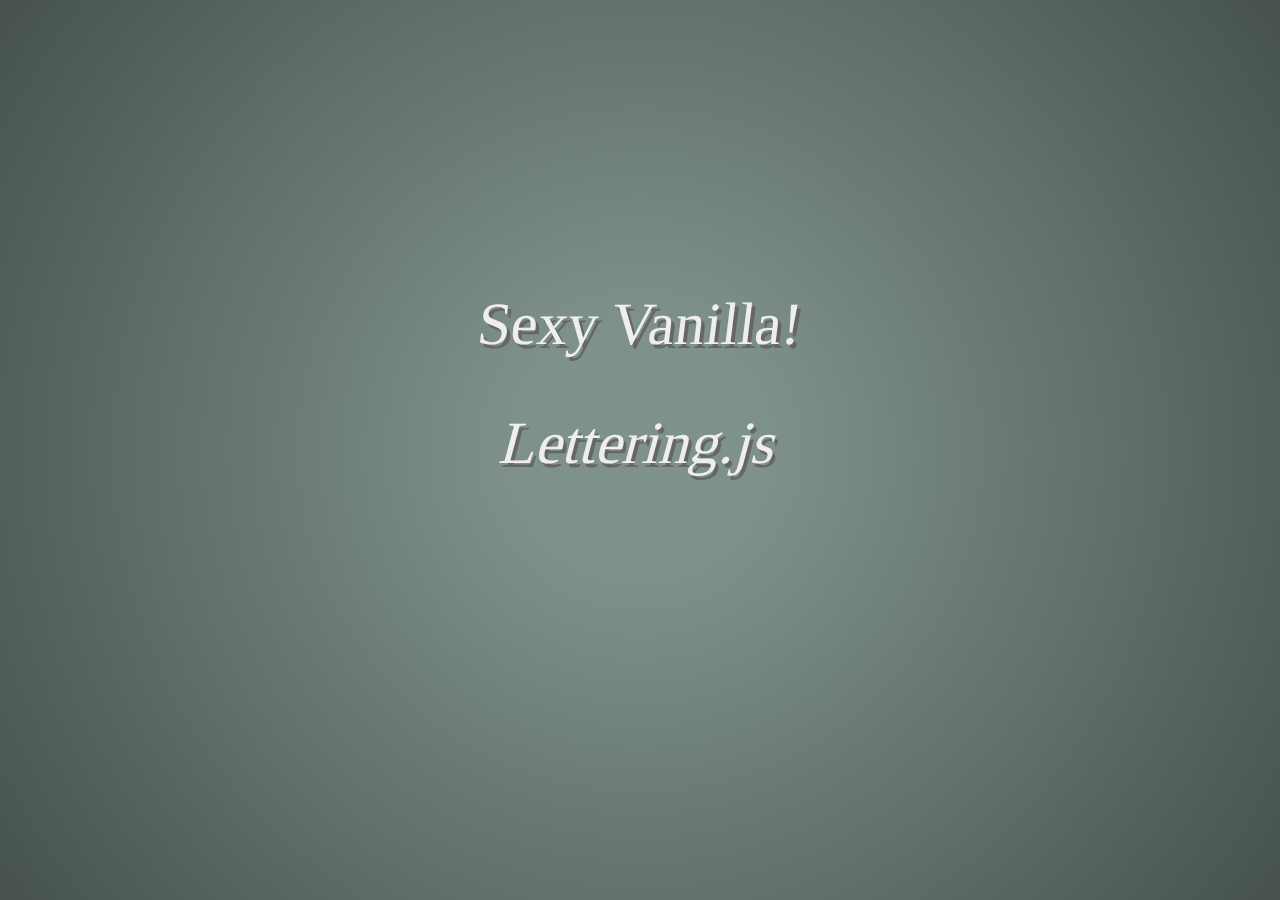
<file: examples/sexy-vanilla/index.html>
<!DOCTYPE html>
<html lang="en">
<head>
	<meta charset="utf-8">
	<title>Sexy Vanilla - vlettering.js demo</title>
	<style type="text/css" media="all">
		@font-face {
		  font-family: 'Lobster';
		  font-style: normal;
		  font-weight: normal;
		  src: local('Lobster'), url('http://themes.googleusercontent.com/static/fonts/lobster/v5/MWVf-Rwh4GLQVBEwbyI61Q.woff') format('woff');
		}

		* { outline:0; }

		body, html {
			height:100%;
			margin:0;
			padding:0;
		}

		body { 
			background:#7f928a;
			background:-moz-radial-gradient(center, #7f928a, #45504b);
			background:-webkit-gradient(radial, center center, 120, center center, 800, from(#7f928a), to(#45504b));
		}

		#content { 
			text-align:center;
			width:600px;
			height:400px;
			margin:0 auto;
			position:absolute;
			left:50%;
			top:50%;
			margin-left:-300px; 
			margin-top:-200px; 
			color:#eee;
		}

		h1,h2 { 
			font:60px "Lobster", serif;
			text-shadow:#666 4px 4px 0;
		}


		h1 span,h2 {  
			-webkit-transition:all 0.2s ease-out;
		}

		h1 span {
			display:inline-block;
			position:relative;  
		}

		h1 span:hover,h2:hover {
			-moz-transform:scale(1.1);
			-webkit-transform:scale(1.1); 
		}

		h2 {
			-moz-transform:skewX(-15deg);
			-webkit-transform:skewX(-15deg); 
		}
		h1 {
			-moz-transform:skewX(-7deg);
			-webkit-transform:skewX(-7deg); 
		}


		.char1 { font-size:120px; position:relative; top:10px; left:-10px; }
		.char2 { position:relative; top:-15px; left:-8px; }
		.char3 { position:relative; top:-20px; left:-6px; }
		.char4 { position:relative; top:-25px; left:-4px; }
		.char5 { position:relative; top:-30px; left:-2px; }
		.char6 { font-size:120px; }
		.char7 { position:relative; top:-15px; left:0px; }
		.char8 { position:relative; top:-20px; left:4px; }
		.char9 { position:relative; top:-25px; left:6px; }
		.char10 { position:relative; top:-30px; left:8px; }
		.char11 { position:relative; top:-35px; left:12px; }
		.char12 { position:relative; top:-40px; left:14px; }
		.char13 { position:relative; top:-48px; left:20px; }
		.char14 { position:relative; top:-56px; left:24px; }
	</style>
</head>
<body>
	<div id="content">
		<h1 class="sexy">Sexy Vanilla!</h1>
		<h2>Lettering.js</h2>
	</div>
	<script type="text/javascript" src="http://rlemon.com/public_files/Sizzle.js"></script>
	<script type="text/javascript">
	
	var typesetting = (function () {
		function injector(t, splitter, klass, after) {
			var a = (t.innerText || t.textContent),
			inject = '';
			a = a.split(splitter);
			if (a.length) {
				a.forEach(function (item, i) {
					inject += '<span class="' + klass + (i + 1) + '">' + item + '</span>' + after;
				});
				t.innerHTML = inject;
			}
		}

		function replaceNodeWith(element, search, replace) {
			var elements = element.childNodes;
			for (var i = 0, l = elements.length; i < l; i++) {
				if (elements[i].tagName === search) {
					element.replaceChild(document.createTextNode(replace), elements[i]);
				}
			}
		}
		var typesetting = {
			letters: function (queryString, context) {
				context = context || document;
				var elements = Sizzle(queryString, context);
				elements.forEach(function (item) {
					injector(item, '', 'char', '');
				});
				return elements;
			},
			lines: function (queryString, context) {
				context = context || document;
				var elements = Sizzle(queryString, context);
				elements.forEach(function (item) {
					var r = "eefec303079ad17405c889e092e105b0";
					replaceNodeWith(item, 'BR', r);
					injector(item, r, 'line', '');
				});
				return elements;
			},
			words: function (queryString, context) {
				context = context || document;
				var elements = Sizzle(queryString, context);
				elements.forEach(function (item) {
					injector(item, ' ', 'word', '');
				});
				return elements;
			}
		};
		return typesetting;
	})();

	typesetting.letters('.sexy');
	
	</script>
</body>
</html>
</file>
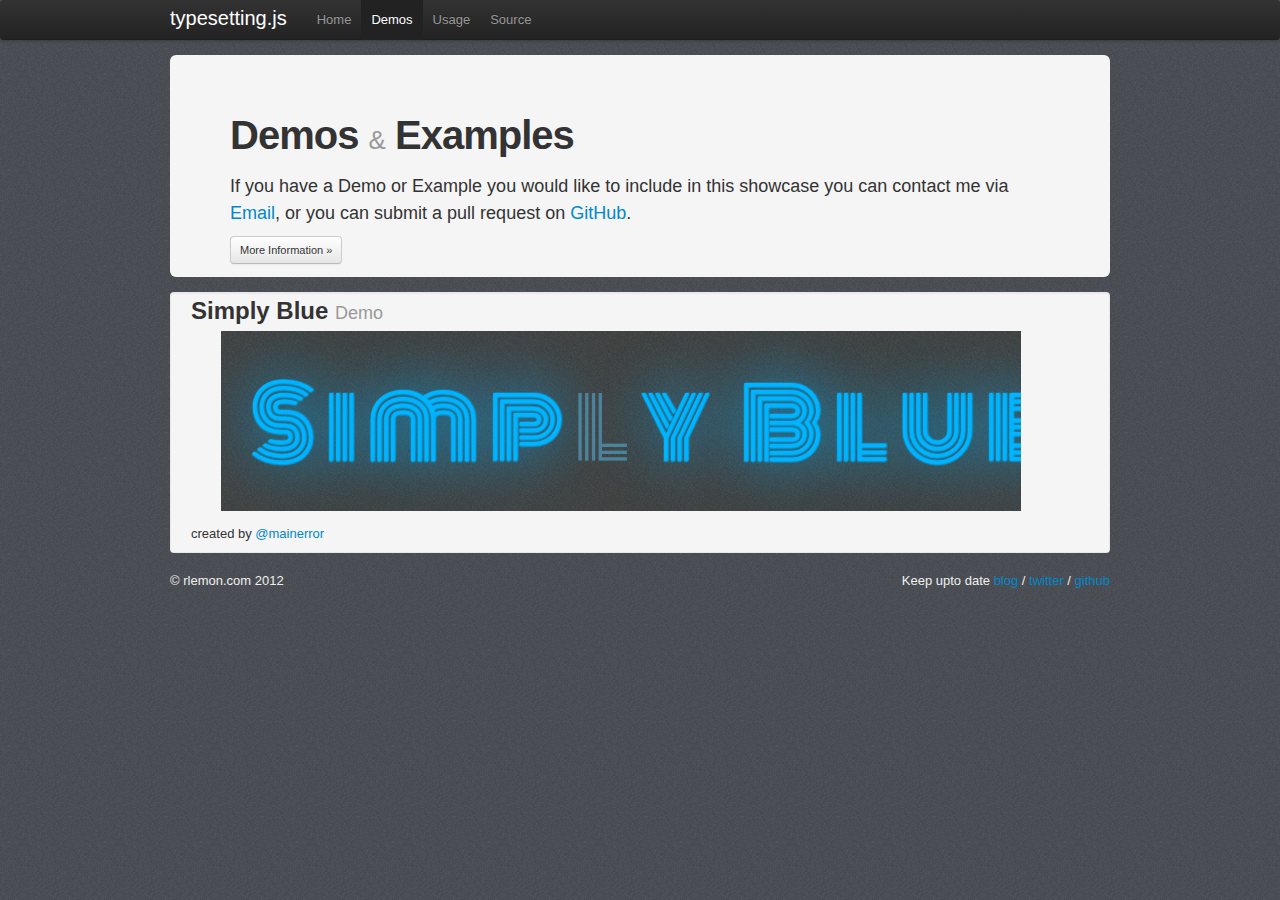
<file: demos.html>
<!DOCTYPE html>
<html lang="en">
<head>
<meta charset="utf-8">
<title>typesetting.js - Web Typography Library by Robert Lemon</title>
<meta name="viewport" content="width=device-width, initial-scale=1.0">
<meta name="description" content="typesetting.js - Web Typography Library by Robert Lemon">
<meta name="author" content="Robert Lemon">
<link href="css/bootstrap.min.css" rel="stylesheet">
<link href="css/site.css" rel="stylesheet">
<link href="google-code-prettify/prettify.css" rel="stylesheet">
<!--[if lt IE 9]>
	<script src="//html5shim.googlecode.com/svn/trunk/html5.js"></script>
<![endif]-->

<style>

.hero-unit {
	padding-bottom: 1em;
}
.pad-top {
	padding-top: 1em;
}
.jump-links {
	margin-top: -0.4em;
	color: #999;
}

.modwell {
	margin-bottom: 1.3em;
}

h2 a, h2 a:hover {
	color: inherit;
	text-decoration: inherit;
}

.demo-thumb {
	text-align: center;
}

</style>

</head>
<body onload="prettyPrint()">
<div class="navbar navbar-top">
	<div class="navbar-inner">
		<div class="container">
			<a class="brand" href="index.html">typesetting.js</a>
			<ul class="nav">
				<li ><a href="index.html">Home</a></li>
				<li class="active" ><a href="demos.html">Demos</a></li>
				<li ><a href="usage.html">Usage</a></li>
				<li ><a href="source.html">Source</a></li>
			</ul>
		</div>
	</div>
</div>

<div class="container">

	<header class="hero-unit">
		<h1 class="modtitle">Demos <small>&amp;</small> Examples</h1>
		<p class="pad-top">If you have a Demo or Example you would like to include in this showcase you can contact me via <a href="mailto:rob.lemon@gmail.com">Email</a>, or you can submit a pull request on <a href="https://github.com/rlemon/typesetting.js/tree/gh-pages">GitHub</a>.</p>
		<a href="#" class="btn btn-small">More Information &raquo;</a>
	</header>

	<div class="row modwell">
		<div class="span11 modhero">
			<h2>Simply Blue <small>Demo</small></h2>
			<p class="demo-thumb"><a href="demo-content/simply-blue/simply-blue.html"><img src="img/thumbs/simply-blue-thumb.png" /></a></p>
			<small>created by <a href="https://twitter.com/#!/mainerror">@mainerror</a></small>
			</p>
		</div>
	</div>


	<footer>
		<p class="pull-left">&copy; rlemon.com 2012</p>
		<p class="pull-right">Keep upto date <a href="http://blog.rlemon.com">blog</a> / <a href="http://twitter.com/thegreatrupert">twitter</a> / <a href="http://github.com/rlemon">github</a> </p>
	</footer>

</div> 

<script src="js/Sizzle.js"></script>
<script src="js/typesetting.js"></script>

<script>
// typesetting transform logo
typesetting.letters('#logo');
</script>

<script type="text/javascript">

  var _gaq = _gaq || [];
  _gaq.push(['_setAccount', 'UA-29836157-1']);
  _gaq.push(['_trackPageview']);

  (function() {
    var ga = document.createElement('script'); ga.type = 'text/javascript'; ga.async = true;
    ga.src = ('https:' == document.location.protocol ? 'https://ssl' : 'http://www') + '.google-analytics.com/ga.js';
    var s = document.getElementsByTagName('script')[0]; s.parentNode.insertBefore(ga, s);
  })();

</script>
<script src="google-code-prettify/prettify.js"></script>
</body>
</html>
</file>
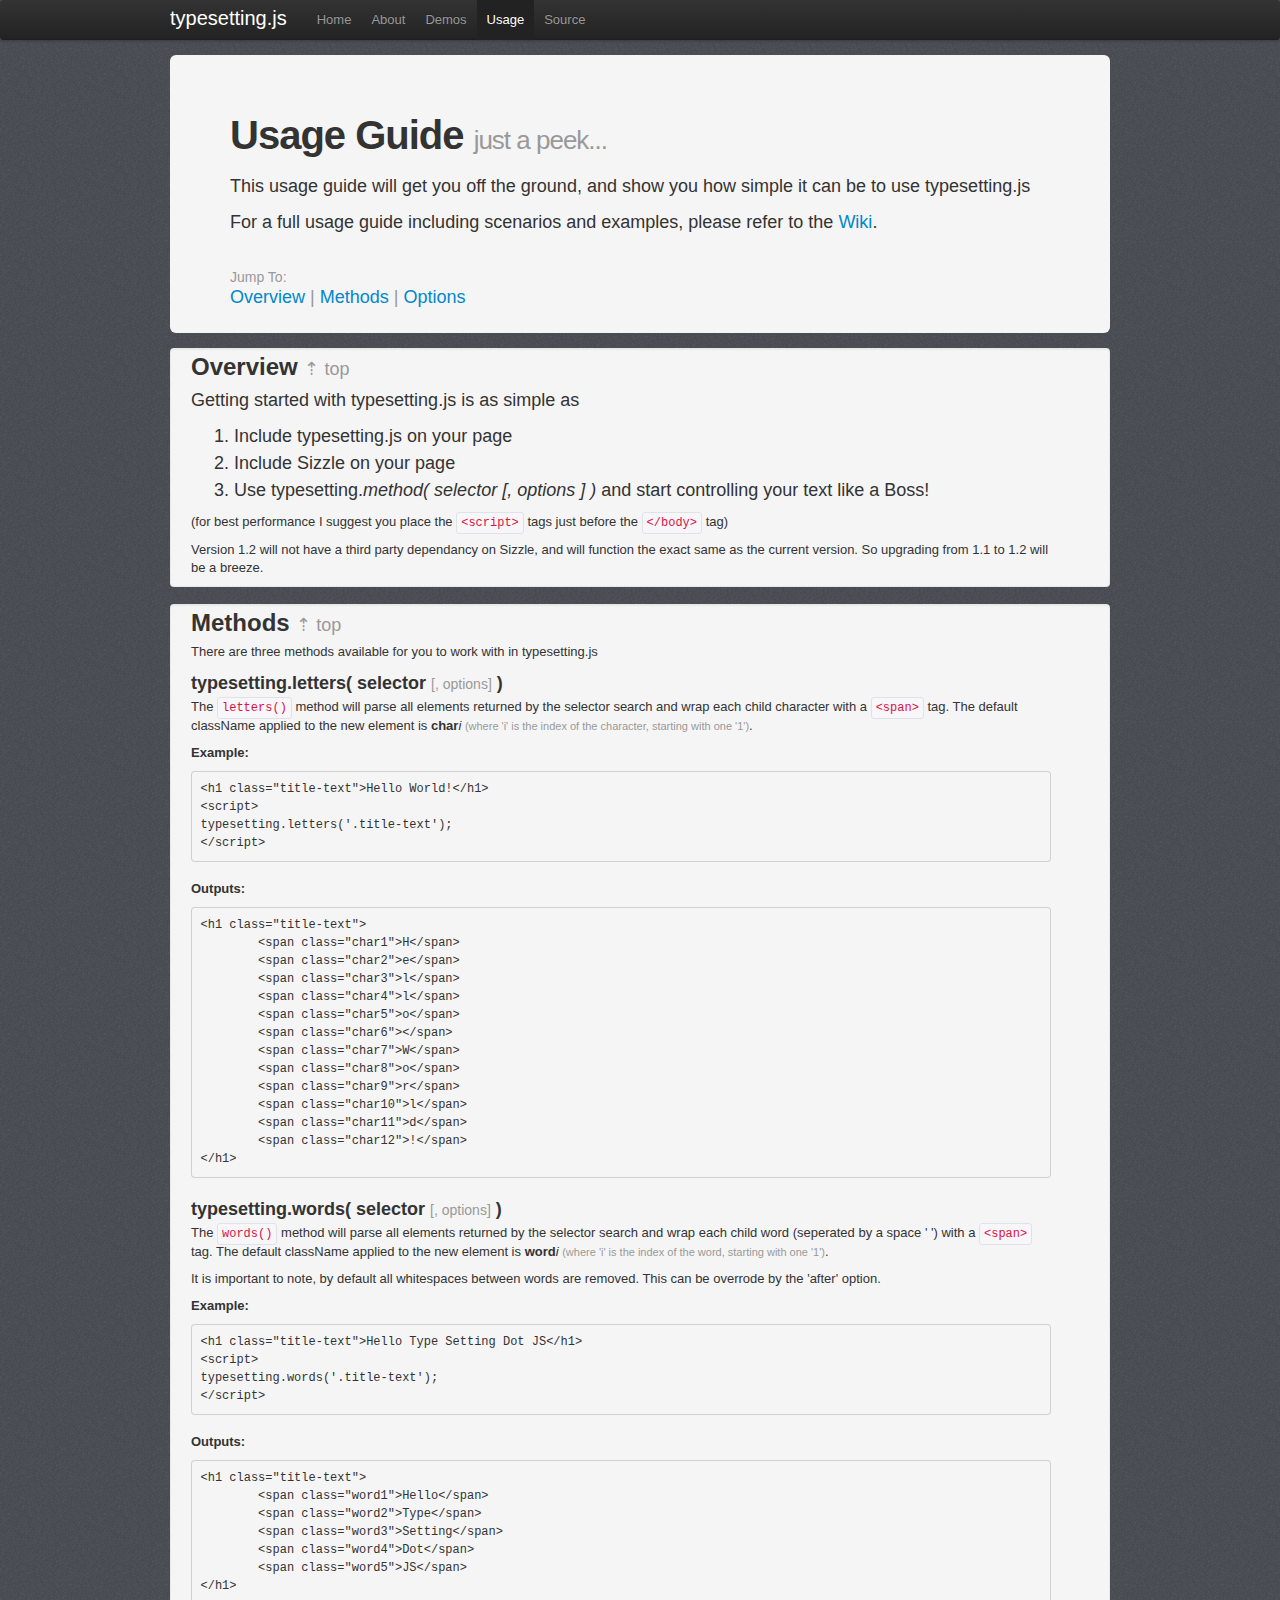
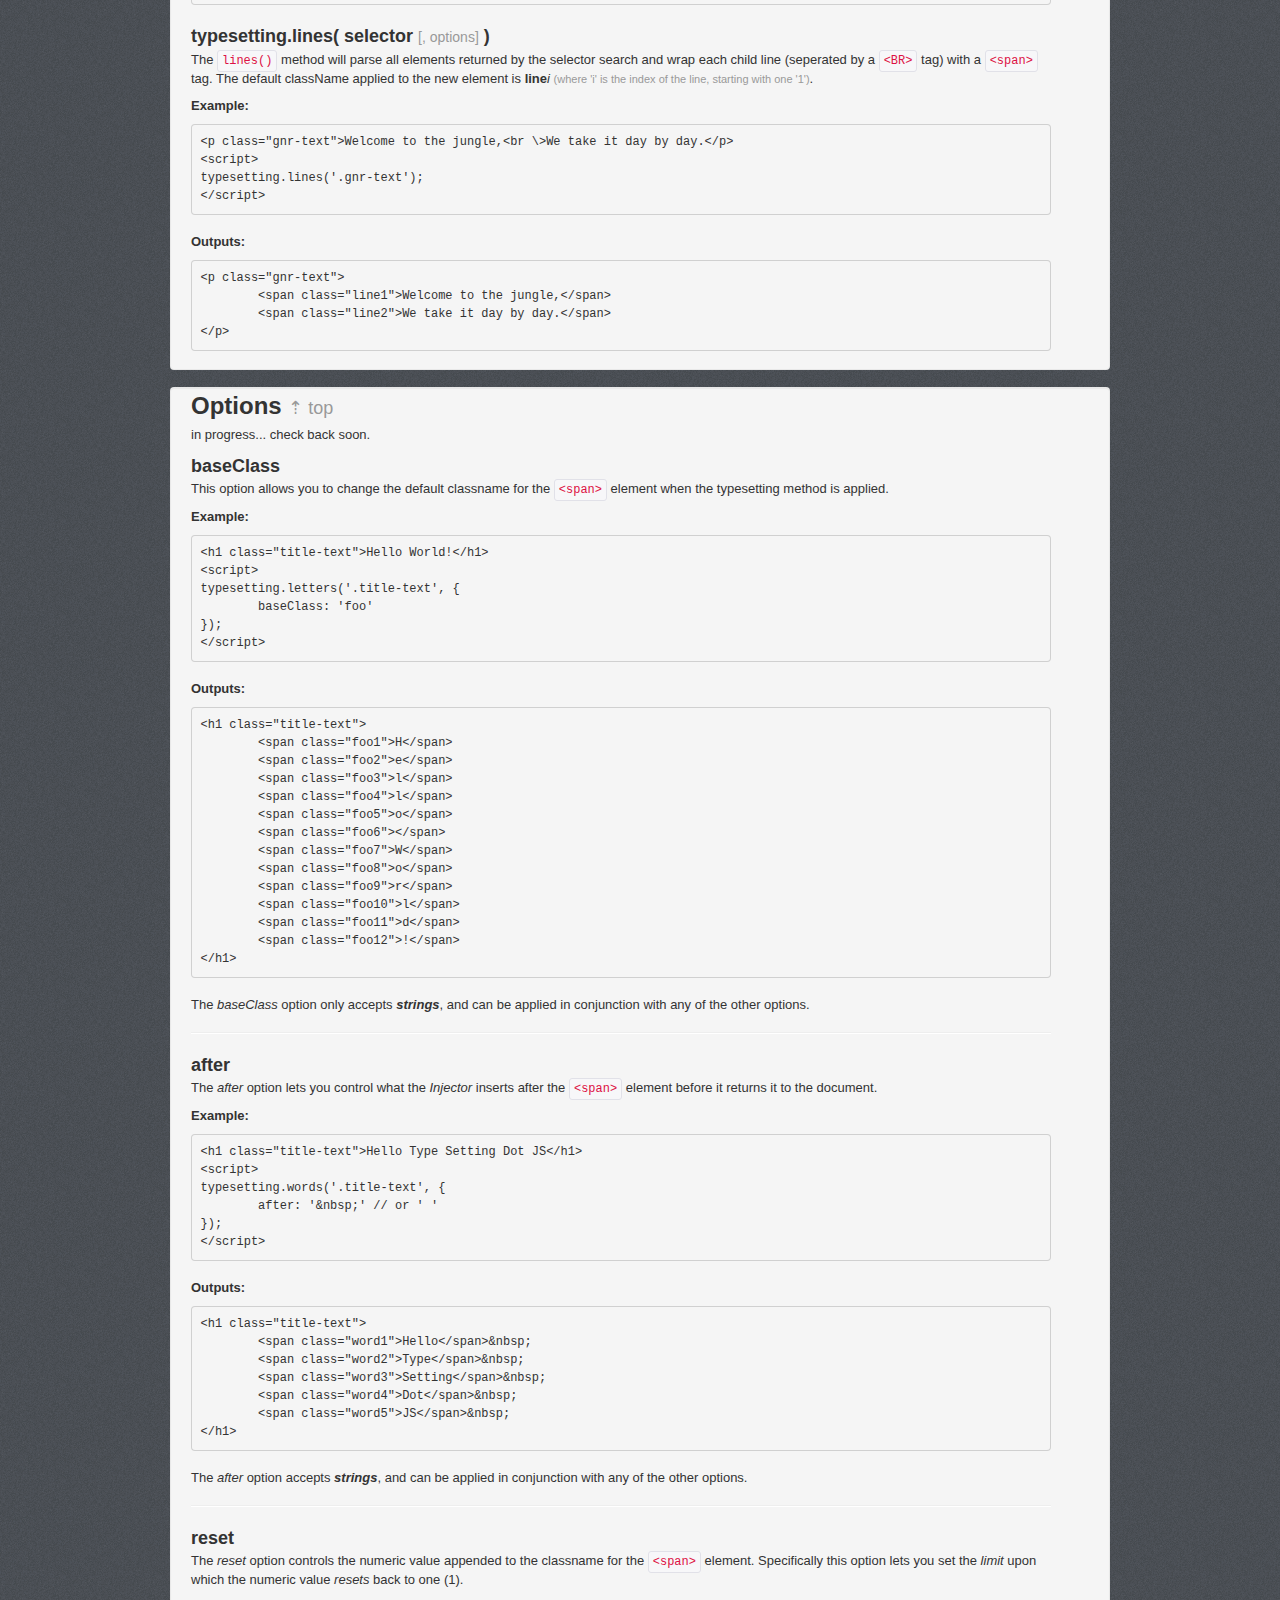
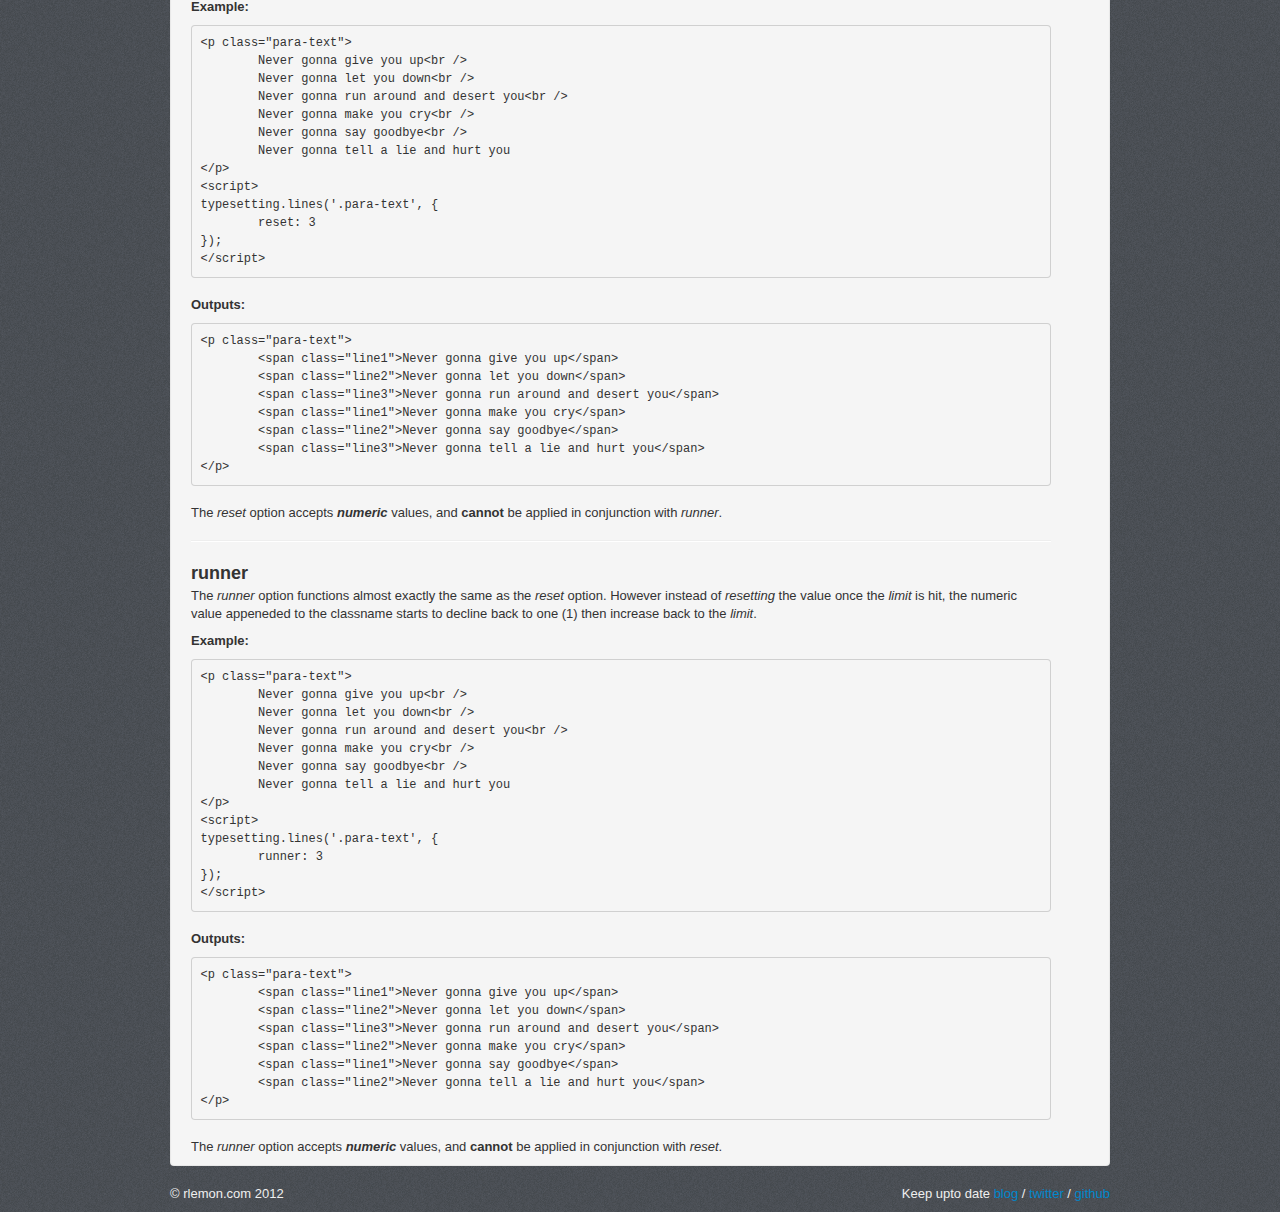
<file: usage.html>
<!DOCTYPE html>
<html lang="en">
<head>
<meta charset="utf-8">
<title>typesetting.js - Web Typography Library by Robert Lemon</title>
<meta name="viewport" content="width=device-width, initial-scale=1.0">
<meta name="description" content="typesetting.js - Web Typography Library by Robert Lemon">
<meta name="author" content="Robert Lemon">
<link href="css/bootstrap.min.css" rel="stylesheet">
<link href="css/site.css" rel="stylesheet">

<!--[if lt IE 9]>
	<script src="//html5shim.googlecode.com/svn/trunk/html5.js"></script>
<![endif]-->

<style>

.hero-unit {
	padding-bottom: 1em;
}
.pad-top {
	padding-top: 1em;
}
.jump-links {
	margin-top: -0.4em;
	color: #999;
}

.modwell {
	margin-bottom: 1.3em;
}

h2 a, h2 a:hover {
	color: inherit;
	text-decoration: inherit;
}

</style>

</head>
<body>
<div class="navbar navbar-top">
	<div class="navbar-inner">
		<div class="container">
			<a class="brand" href="http://github.com/rlemon/typesetting.js">typesetting.js</a>
			<ul class="nav">
				<li ><a href="index.html">Home</a></li>
				<li ><a href="about.html">About</a></li>
				<li ><a href="demos.html">Demos</a></li>
				<li class="active" ><a href="usage.html">Usage</a></li>
				<li ><a href="source.html">Source</a></li>
			</ul>
		</div>
	</div>
</div>

<div class="container">

	<div class="hero-unit">
		<h1 class="modtitle">Usage Guide <small>just a peek...</small></h1>
		<p class="pad-top">This usage guide will get you off the ground, and show you how simple it can be to use typesetting.js</p>
		<p>For a full usage guide including scenarios and examples, please refer to the <a href="">Wiki</a>.</p>
		<h3 class="pad-top"><small>Jump To:</small></h3>
		<p class="jump-links">
			<a href="#overview">Overview</a> |
			<a href="#methods">Methods</a> |
			<a href="#options">Options</a>
		</p>
	</div>

	<div class="row modwell">
		<div class="span11 modhero">
			<h2><a name="overview">Overview</a> <a href="#"><small>⇡ top</small></a></h2>
			<p class="important">Getting started with typesetting.js is as simple as<br />
			<ol class="important">
				<li>Include typesetting.js on your page</li>
				<li>Include Sizzle on your page</li>
				<li>Use typesetting.<em>method( selector [, options ] )</em> and start controlling your text like a Boss!</li>
			</ol>
			<small>(for best performance I suggest you place the <code>&lt;script&gt;</code> tags just before the <code>&lt;/body&gt;</code> tag)</small>
			</p>
			
			<p>Version 1.2 will not have a third party dependancy on Sizzle, and will function the exact same as the current version. So upgrading from 1.1 to 1.2 will be a breeze.</p>
		</div>
	</div>

	<div class="row modwell">
		<div class="span11">
			<h2><a name="methods">Methods</a> <a href="#"><small>⇡ top</small></a></h2>
			<p>There are three methods available for you to work with in typesetting.js</p>
			<h3>typesetting.letters( selector <small>[, options]</small> )</h3>
			<p>The <code>letters()</code> method will parse all elements returned by the selector search and wrap each child character with a <code>&lt;span&gt;</code> tag. The default className applied to the new element is <strong>char</strong><em>i</em> <small>(where 'i' is the index of the character, starting with one '1')</small>.</p>
			<p><strong>Example:</strong></p>
<pre class="prettyprint lang-html">
&lt;h1 class="title-text"&gt;Hello World!&lt;/h1&gt;
&lt;script&gt;
typesetting.letters('.title-text');
&lt;/script&gt;
</pre>
			<p><strong>Outputs:</strong></p>
<pre class="prettyprint lang-html">
&lt;h1 class="title-text"&gt;
	&lt;span class="char1"&gt;H&lt;/span&gt;
	&lt;span class="char2"&gt;e&lt;/span&gt;
	&lt;span class="char3"&gt;l&lt;/span&gt;
	&lt;span class="char4"&gt;l&lt;/span&gt;
	&lt;span class="char5"&gt;o&lt;/span&gt;
	&lt;span class="char6"&gt;&lt;/span&gt;
	&lt;span class="char7"&gt;W&lt;/span&gt;
	&lt;span class="char8"&gt;o&lt;/span&gt;
	&lt;span class="char9"&gt;r&lt;/span&gt;
	&lt;span class="char10"&gt;l&lt;/span&gt;
	&lt;span class="char11"&gt;d&lt;/span&gt;
	&lt;span class="char12"&gt;!&lt;/span&gt;
&lt;/h1&gt;
</pre>
			<h3>typesetting.words( selector <small>[, options]</small> )</h3>
			<p>The <code>words()</code> method will parse all elements returned by the selector search and wrap each child word (seperated by a space ' ') with a <code>&lt;span&gt;</code> tag. The default className applied to the new element is <strong>word</strong><em>i</em> <small>(where 'i' is the index of the word, starting with one '1')</small>.</p>
			<p>It is important to note, by default all whitespaces between words are removed. This can be overrode by the 'after' option.</p>
			<p><strong>Example:</strong></p>
<pre class="prettyprint lang-html">
&lt;h1 class="title-text"&gt;Hello Type Setting Dot JS&lt;/h1&gt;
&lt;script&gt;
typesetting.words('.title-text');
&lt;/script&gt;
</pre>
			<p><strong>Outputs:</strong></p>
<pre class="prettyprint lang-html">
&lt;h1 class="title-text"&gt;
	&lt;span class="word1"&gt;Hello&lt;/span&gt;
	&lt;span class="word2"&gt;Type&lt;/span&gt;
	&lt;span class="word3"&gt;Setting&lt;/span&gt;
	&lt;span class="word4"&gt;Dot&lt;/span&gt;
	&lt;span class="word5"&gt;JS&lt;/span&gt;
&lt;/h1&gt;
</pre>
			<h3>typesetting.lines( selector <small>[, options]</small> )</h3>
			<p>The <code>lines()</code> method will parse all elements returned by the selector search and wrap each child line (seperated by a <code>&lt;BR&gt;</code> tag) with a <code>&lt;span&gt;</code> tag. The default className applied to the new element is <strong>line</strong><em>i</em> <small>(where 'i' is the index of the line, starting with one '1')</small>.</p>
			<p><strong>Example:</strong></p>
<pre class="prettyprint lang-html">
&lt;p class="gnr-text"&gt;Welcome to the jungle,&lt;br \&gt;We take it day by day.&lt;/p&gt;
&lt;script&gt;
typesetting.lines('.gnr-text');
&lt;/script&gt;
</pre>
			<p><strong>Outputs:</strong></p>
<pre class="prettyprint lang-html">
&lt;p class="gnr-text"&gt;
	&lt;span class="line1"&gt;Welcome to the jungle,&lt;/span&gt;
	&lt;span class="line2"&gt;We take it day by day.&lt;/span&gt;
&lt;/p&gt;
</pre>
		</div>
	</div>

	<div class="row modwell">
		<div class="span11">
			<h2><a name="options">Options</a> <a href="#"><small>⇡ top</small></a></h2>
			<p>in progress... check back soon.</p>
			
			
			
			<h3>baseClass</h3>
			<p>This option allows you to change the default classname for the <code>&lt;span&gt;</code> element when the typesetting method is applied.</p>
			<p><strong>Example:</strong></p>
<pre class="prettyprint lang-html">
&lt;h1 class="title-text"&gt;Hello World!&lt;/h1&gt;
&lt;script&gt;
typesetting.letters('.title-text', {
	baseClass: 'foo'
});
&lt;/script&gt;
</pre>
			<p><strong>Outputs:</strong></p>
<pre class="prettyprint lang-html">
&lt;h1 class="title-text"&gt;
	&lt;span class="foo1"&gt;H&lt;/span&gt;
	&lt;span class="foo2"&gt;e&lt;/span&gt;
	&lt;span class="foo3"&gt;l&lt;/span&gt;
	&lt;span class="foo4"&gt;l&lt;/span&gt;
	&lt;span class="foo5"&gt;o&lt;/span&gt;
	&lt;span class="foo6"&gt;&lt;/span&gt;
	&lt;span class="foo7"&gt;W&lt;/span&gt;
	&lt;span class="foo8"&gt;o&lt;/span&gt;
	&lt;span class="foo9"&gt;r&lt;/span&gt;
	&lt;span class="foo10"&gt;l&lt;/span&gt;
	&lt;span class="foo11"&gt;d&lt;/span&gt;
	&lt;span class="foo12"&gt;!&lt;/span&gt;
&lt;/h1&gt;
</pre>
			<p>The <em>baseClass</em> option only accepts <em><strong>strings</strong></em>, and can be applied in conjunction with any of the other options.</p>
			
			<hr />
			<h3>after</h3>
			<p>The <em>after</em> option lets you control what the <em>Injector</em> inserts after the <code>&lt;span&gt;</code> element before it returns it to the document.</p>
			<p><strong>Example:</strong></p>
<pre class="prettyprint lang-html">
&lt;h1 class="title-text"&gt;Hello Type Setting Dot JS&lt;/h1&gt;
&lt;script&gt;
typesetting.words('.title-text', {
	after: '&amp;nbsp;' // or ' '
});
&lt;/script&gt;
</pre>
			<p><strong>Outputs:</strong></p>
<pre class="prettyprint lang-html">
&lt;h1 class="title-text"&gt;
	&lt;span class="word1"&gt;Hello&lt;/span&gt;&amp;nbsp;
	&lt;span class="word2"&gt;Type&lt;/span&gt;&amp;nbsp;
	&lt;span class="word3"&gt;Setting&lt;/span&gt;&amp;nbsp;
	&lt;span class="word4"&gt;Dot&lt;/span&gt;&amp;nbsp;
	&lt;span class="word5"&gt;JS&lt;/span&gt;&amp;nbsp;
&lt;/h1&gt;
</pre>
			<p>The <em>after</em> option accepts <em><strong>strings</strong></em>, and can be applied in conjunction with any of the other options.</p>

			<hr />
			<h3>reset</h3>
			<p>The <em>reset</em> option controls the numeric value appended to the classname for the <code>&lt;span&gt;</code> element. Specifically this option lets you set the <em>limit</em> upon which the numeric value <em>resets</em> back to one (1). </p>
			<p><strong>Example:</strong></p>
<pre class="prettyprint lang-html">
&lt;p class="para-text"&gt;
	Never gonna give you up&lt;br /&gt;
	Never gonna let you down&lt;br /&gt;
	Never gonna run around and desert you&lt;br /&gt;
	Never gonna make you cry&lt;br /&gt;
	Never gonna say goodbye&lt;br /&gt;
	Never gonna tell a lie and hurt you
&lt;/p&gt;
&lt;script&gt;
typesetting.lines('.para-text', {
	reset: 3
});
&lt;/script&gt;
</pre>
			<p><strong>Outputs:</strong></p>
<pre class="prettyprint lang-html">
&lt;p class="para-text"&gt;
	&lt;span class="line1"&gt;Never gonna give you up&lt;/span&gt;
	&lt;span class="line2"&gt;Never gonna let you down&lt;/span&gt;
	&lt;span class="line3"&gt;Never gonna run around and desert you&lt;/span&gt;
	&lt;span class="line1"&gt;Never gonna make you cry&lt;/span&gt;
	&lt;span class="line2"&gt;Never gonna say goodbye&lt;/span&gt;
	&lt;span class="line3"&gt;Never gonna tell a lie and hurt you&lt;/span&gt;
&lt;/p&gt;
</pre>
			<p>The <em>reset</em> option accepts <em><strong>numeric</strong></em> values, and <strong>cannot</strong> be applied in conjunction with <em>runner</em>.</p>
			
			<hr />
			<h3>runner</h3>
			<p>The <em>runner</em> option functions almost exactly the same as the <em>reset</em> option. However instead of <em>resetting</em> the value once the <em>limit</em> is hit, the numeric value appeneded to the classname starts to decline back to one (1) then increase back to the <em>limit</em>.</p>
			<p><strong>Example:</strong></p>
<pre class="prettyprint lang-html">
&lt;p class="para-text"&gt;
	Never gonna give you up&lt;br /&gt;
	Never gonna let you down&lt;br /&gt;
	Never gonna run around and desert you&lt;br /&gt;
	Never gonna make you cry&lt;br /&gt;
	Never gonna say goodbye&lt;br /&gt;
	Never gonna tell a lie and hurt you
&lt;/p&gt;
&lt;script&gt;
typesetting.lines('.para-text', {
	runner: 3
});
&lt;/script&gt;
</pre>
			<p><strong>Outputs:</strong></p>
<pre class="prettyprint lang-html">
&lt;p class="para-text"&gt;
	&lt;span class="line1"&gt;Never gonna give you up&lt;/span&gt;
	&lt;span class="line2"&gt;Never gonna let you down&lt;/span&gt;
	&lt;span class="line3"&gt;Never gonna run around and desert you&lt;/span&gt;
	&lt;span class="line2"&gt;Never gonna make you cry&lt;/span&gt;
	&lt;span class="line1"&gt;Never gonna say goodbye&lt;/span&gt;
	&lt;span class="line2"&gt;Never gonna tell a lie and hurt you&lt;/span&gt;
&lt;/p&gt;
</pre>
			<p>The <em>runner</em> option accepts <em><strong>numeric</strong></em> values, and <strong>cannot</strong> be applied in conjunction with <em>reset</em>.</p>
			
		</div>
	</div>

	<footer>
		<p class="pull-left">&copy; rlemon.com 2012</p>
		<p class="pull-right">Keep upto date <a href="http://blog.rlemon.com">blog</a> / <a href="http://twitter.com/thegreatrupert">twitter</a> / <a href="http://github.com/rlemon">github</a> </p>
	</footer>

</div> 

<script src="js/Sizzle.js"></script>
<script src="js/typesetting.js"></script>

<script>
// typesetting transform logo
typesetting.letters('#logo');
</script>

<script type="text/javascript">

  var _gaq = _gaq || [];
  _gaq.push(['_setAccount', 'UA-29836157-1']);
  _gaq.push(['_trackPageview']);

  (function() {
    var ga = document.createElement('script'); ga.type = 'text/javascript'; ga.async = true;
    ga.src = ('https:' == document.location.protocol ? 'https://ssl' : 'http://www') + '.google-analytics.com/ga.js';
    var s = document.getElementsByTagName('script')[0]; s.parentNode.insertBefore(ga, s);
  })();

</script>

</body>
</html>
</file>
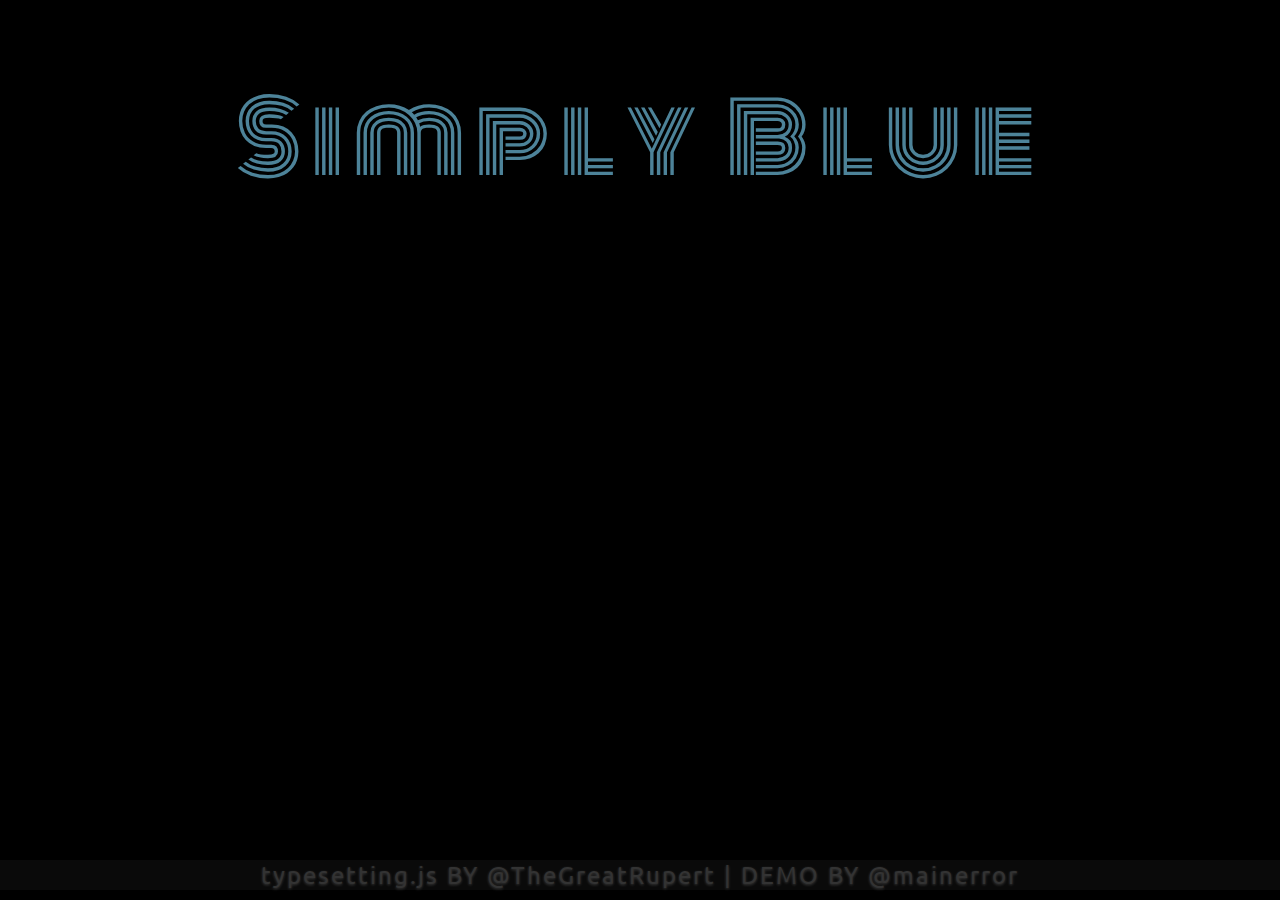
<file: demo-content/simply-blue/simply-blue.html>
<!DOCTYPE html>
<html>
    <head>
        <meta http-equiv="content-type" content="text/html; charset=UTF-8">
        <title>Simply Blue - TypeSetting.js demo by mainerror</title>
        <style type='text/css'>
            @import url(http://fonts.googleapis.com/css?family=Monoton);
            @import url(http://fonts.googleapis.com/css?family=Ubuntu);

            @-webkit-keyframes flicker {
                0% {
                    color: #4D8399;
                }
                10% {
                    color: #00B4FF;
                    text-shadow: 0px 0px 1.0em rgba(0, 180, 255, 1.0),
                             0px 0px 10.0em rgba(0, 180, 255, 0.5),
                             1px 0px 2px rgba(0, 180, 255, 1.0),
                             0px 1px 2px rgba(0, 180, 255, 1.0);
                }
                12% {
                    color: #4D8399;
                }
                13% {
                    color: #00B4FF;
                    text-shadow: 0px 0px 1.0em rgba(0, 180, 255, 1.0),
                             0px 0px 10.0em rgba(0, 180, 255, 0.5),
                             1px 0px 2px rgba(0, 180, 255, 1.0),
                             0px 1px 2px rgba(0, 180, 255, 1.0);
                }
                14% {
                    color: #4D8399;
                }
                15% {
                    color: #00B4FF;
                    text-shadow: 0px 0px 1.0em rgba(0, 180, 255, 1.0),
                             0px 0px 10.0em rgba(0, 180, 255, 0.5),
                             1px 0px 2px rgba(0, 180, 255, 1.0),
                             0px 1px 2px rgba(0, 180, 255, 1.0);
                }
                30% {
                    color: #4D8399;
                    text-shadow: none;
                }
                50% {
                    color: #00B4FF;
                    text-shadow: 0px 0px 1.0em rgba(0, 180, 255, 1.0),
                             0px 0px 10.0em rgba(0, 180, 255, 0.5),
                             1px 0px 2px rgba(0, 180, 255, 1.0),
                             0px 1px 2px rgba(0, 180, 255, 1.0);
                }
                55% {
                    color: #4D8399;
                    text-shadow: none;
                }
                60% {
                    color: #00B4FF;
                    text-shadow: 0px 0px 1.0em rgba(0, 180, 255, 1.0),
                             0px 0px 10.0em rgba(0, 180, 255, 0.5),
                             1px 0px 2px rgba(0, 180, 255, 1.0),
                             0px 1px 2px rgba(0, 180, 255, 1.0);
                }
                90% {
                    color: #4D8399;
                    text-shadow: none;
                }
                100% {
                    color: #00B4FF;
                    text-shadow: 0px 0px 1.0em rgba(0, 180, 255, 1.0),
                             0px 0px 10.0em rgba(0, 180, 255, 0.5),
                             1px 0px 2px rgba(0, 180, 255, 1.0),
                             0px 1px 2px rgba(0, 180, 255, 1.0);
                }
            }

            @-moz-keyframes flicker {
                0% {
                    color: #4D8399;
                }
                10% {
                    color: #00B4FF;
                    text-shadow: 0px 0px 1.0em rgba(0, 180, 255, 1.0),
                             0px 0px 10.0em rgba(0, 180, 255, 0.5),
                             1px 0px 2px rgba(0, 180, 255, 1.0),
                             0px 1px 2px rgba(0, 180, 255, 1.0);
                }
                12% {
                    color: #4D8399;
                }
                13% {
                    color: #00B4FF;
                    text-shadow: 0px 0px 1.0em rgba(0, 180, 255, 1.0),
                             0px 0px 10.0em rgba(0, 180, 255, 0.5),
                             1px 0px 2px rgba(0, 180, 255, 1.0),
                             0px 1px 2px rgba(0, 180, 255, 1.0);
                }
                14% {
                    color: #4D8399;
                }
                15% {
                    color: #00B4FF;
                    text-shadow: 0px 0px 1.0em rgba(0, 180, 255, 1.0),
                             0px 0px 10.0em rgba(0, 180, 255, 0.5),
                             1px 0px 2px rgba(0, 180, 255, 1.0),
                             0px 1px 2px rgba(0, 180, 255, 1.0);
                }
                30% {
                    color: #4D8399;
                    text-shadow: none;
                }
                50% {
                    color: #00B4FF;
                    text-shadow: 0px 0px 1.0em rgba(0, 180, 255, 1.0),
                             0px 0px 10.0em rgba(0, 180, 255, 0.5),
                             1px 0px 2px rgba(0, 180, 255, 1.0),
                             0px 1px 2px rgba(0, 180, 255, 1.0);
                }
                55% {
                    color: #4D8399;
                    text-shadow: none;
                }
                60% {
                    color: #00B4FF;
                    text-shadow: 0px 0px 1.0em rgba(0, 180, 255, 1.0),
                             0px 0px 10.0em rgba(0, 180, 255, 0.5),
                             1px 0px 2px rgba(0, 180, 255, 1.0),
                             0px 1px 2px rgba(0, 180, 255, 1.0);
                }
                90% {
                    color: #4D8399;
                    text-shadow: none;
                }
                100% {
                    color: #00B4FF;
                    text-shadow: 0px 0px 1.0em rgba(0, 180, 255, 1.0),
                             0px 0px 10.0em rgba(0, 180, 255, 0.5),
                             1px 0px 2px rgba(0, 180, 255, 1.0),
                             0px 1px 2px rgba(0, 180, 255, 1.0);
                }
            }

            @-webkit-keyframes perma-flicker {
                0% {
                    color: #4D8399;
                    text-shadow: none;
                }

                40% {
                    color: #00B4FF;
                    text-shadow: 0px 0px 1.0em rgba(0, 180, 255, 1.0),
                             0px 0px 10.0em rgba(0, 180, 255, 0.5),
                             1px 0px 2px rgba(0, 180, 255, 1.0),
                             0px 1px 2px rgba(0, 180, 255, 1.0);
                }

                45% {
                    color: #4D8399;
                    text-shadow: none;
                }

                50% {
                    color: #00B4FF;
                    text-shadow: 0px 0px 1.0em rgba(0, 180, 255, 1.0),
                             0px 0px 10.0em rgba(0, 180, 255, 0.5),
                             1px 0px 2px rgba(0, 180, 255, 1.0),
                             0px 1px 2px rgba(0, 180, 255, 1.0);
                }

                60% {
                    color: #4D8399;
                    text-shadow: none;
                }

                100% {
                    color: #00B4FF;
                    text-shadow: 0px 0px 1.0em rgba(0, 180, 255, 1.0),
                             0px 0px 10.0em rgba(0, 180, 255, 0.5),
                             1px 0px 2px rgba(0, 180, 255, 1.0),
                             0px 1px 2px rgba(0, 180, 255, 1.0);
                }
            }

            @-moz-keyframes perma-flicker {
                0% {
                    color: #4D8399;
                    text-shadow: none;
                }

                40% {
                    color: #00B4FF;
                    text-shadow: 0px 0px 1.0em rgba(0, 180, 255, 1.0),
                             0px 0px 10.0em rgba(0, 180, 255, 0.5),
                             1px 0px 2px rgba(0, 180, 255, 1.0),
                             0px 1px 2px rgba(0, 180, 255, 1.0);
                }

                45% {
                    color: #4D8399;
                    text-shadow: none;
                }

                50% {
                    color: #00B4FF;
                    text-shadow: 0px 0px 1.0em rgba(0, 180, 255, 1.0),
                             0px 0px 10.0em rgba(0, 180, 255, 0.5),
                             1px 0px 2px rgba(0, 180, 255, 1.0),
                             0px 1px 2px rgba(0, 180, 255, 1.0);
                }

                60% {
                    color: #4D8399;
                    text-shadow: none;
                }

                100% {
                    color: #00B4FF;
                    text-shadow: 0px 0px 1.0em rgba(0, 180, 255, 1.0),
                             0px 0px 10.0em rgba(0, 180, 255, 0.5),
                             1px 0px 2px rgba(0, 180, 255, 1.0),
                             0px 1px 2px rgba(0, 180, 255, 1.0);
                }
            }

            body {
                background: #000 url(http://line25.com/wp-content/uploads/2009/letterpress/demo/bg.png);
                color: #4D8399;
            }

            #logo {
                font-family: 'Monoton', cursive;
                font-weight: 400;
                font-size: 6.0em;
                text-align: center;
                color: #4D8399;
                letter-spacing: 10px;
                cursor: default;
                -webkit-user-select: none;
                -moz-user-select: none;
                -o-user-select: none;
                user-select: none;
                -webkit-animation-name: flicker;
                -webkit-animation-duration: 2.0s;
                -webkit-animation-delay: 2.0s;
                -webkit-animation-fill-mode: both;
                -webkit-animation-timing-function: steps(1, start);
                -moz-animation-name: flicker;
                -moz-animation-duration: 2.0s;
                -moz-animation-delay: 2.0s;
                -moz-animation-fill-mode: both;
                -moz-animation-timing-function: steps(1, start);

            }

            #logo span:hover {
                color: #4D8399;
                text-shadow: none;
                -webkit-transition: all 0.3s ease;
                -moz-transition: all 0.3s ease;
                -o-transition: all 0.3s ease;
            }

            footer {
                position: absolute;
                bottom: 0;
                left: 0;
                right: 0;
                font-family: 'Ubuntu', sans-serif;
                font-weight: 400;
                font-size: 1.5em;
                text-align: center;
                letter-spacing: 2px;
                color: #333333;
                margin-bottom: 10px;
                text-transform: uppercase;
                text-shadow: 0px 1px 3px rgba(255, 255, 255, 0.2);
                background-color: rgba(255, 255, 255, 0.04);
            }

            footer a {
                color: #333333;
                text-decoration: none;
                text-transform: none;
                text-shadow: 0px 1px 3px rgba(255, 255, 255, 0.2);
                -webkit-transition: all 1.0s ease-out;
                -moz-transition: all 1.0s ease-out;
                -o-transition: all 1.0s ease-out;
            }

            footer a:hover {
                color: #00B4FF;
                text-shadow: 0px 0px 1.0em rgba(0, 180, 255, 1.0),
                         0px 0px 10.0em rgba(0, 180, 255, 0.5),
                         1px 0px 2px rgba(0, 180, 255, 1.0),
                         0px 1px 2px rgba(0, 180, 255, 1.0);
            }

            .char5 {
                color: #4D8399;
                text-shadow: none;
            }

            .char8 {
                -webkit-animation-name: perma-flicker;
                -webkit-animation-duration: 4.0s;
                -webkit-animation-delay: 4.0s;
                -webkit-animation-iteration-count: infinite;
                -webkit-animation-timing-function: steps(1, start);
                -moz-animation-name: perma-flicker;
                -moz-animation-duration: 4.0s;
                -moz-animation-delay: 4.0s;
                -moz-animation-iteration-count: infinte;
                -moz-animation-timing-function: steps(1, start);
            }

            /* Only applied if browsing with Opera */
            .operafix {
                color: #00B4FF !important;
                text-shadow: 0px 0px 1.0em rgba(0, 180, 255, 1.0),
                         0px 0px 10.0em rgba(0, 180, 255, 0.5),
                         1px 0px 2px rgba(0, 180, 255, 1.0),
                         0px 1px 2px rgba(0, 180, 255, 1.0);
            }

        </style>
    </head>
    <body>
        <h1 id="logo" unselectable="on">Simply Blue</h1>
        <footer>
            <a href="http://rlemon.github.com/typesetting.js">typesetting.js</a> by <a href="https://twitter.com/#!/TheGreatRupert">@TheGreatRupert</a> | demo by <a href="https://twitter.com/#!/mainerror">@mainerror</a>
        </footer>
        <script type='text/javascript' src="../../js/Sizzle.js"></script>
        <script type='text/javascript' src='../../js/typesetting.js'></script>
        <script type='text/javascript'>
            typesetting.letters('#logo');

            // Using a stupid hack to make the logo render correctly on Opera.
            if (navigator.appName === 'Opera') {
                document.getElementById('logo').classList.add('operafix');
            }
        </script>
    </body>
</html>
</file>
<file: css/site.css>
html {
	  background-color: transparent;
}

body {
	padding-top: 40px;
	background: #474b4f url('../img/background2.png') repeat;
}
footer {
	padding-top: 0.2em;
	color: #efefef;
}

.modwell {
	margin: 0 auto;
	background-color: whiteSmoke;
	border: 1px solid #EEE;
	border: 1px solid rgba(0, 0, 0, 0.05);
	-webkit-border-radius: 4px;
	-moz-border-radius: 4px;
	border-radius: 4px;
	-webkit-box-shadow: inset 0 1px 1px rgba(0, 0, 0, 0.05);
	-moz-box-shadow: inset 0 1px 1px rgba(0, 0, 0, 0.05);
	box-shadow: inset 0 1px 1px rgba(0, 0, 0, 0.05);
}

.important, .important li {
	font-size: 18px;
	font-weight: 200;
	line-height: 27px;
}

ol.important {
	padding-left: 1em;
}

.banner {
	position: relative;
	top: 5px;
	-webkit-border-radius: 6px;
	-moz-border-radius: 6px;
	border-radius: 6px;
}

h1 small {
	font-size: 26px;
}
h1.modtitle {
	font-size: 40px;
}

.navbar-top {
	position: absolute;
	top: 0;
	left: 0;
	width: 100%;
}

.hero-unit {
	position: relative;
	top: 15px;
}

.thumbnail {
	overflow: hidden;
	position: relative;
	height: 80px;
	width: 228px;
	padding: 0;
}

.thumbnail img {
	position: absolute;
	top: 0;
	left: 0;
	bottom: 0;
	right: 0;
	-webkit-border-radius: 3px;
	-moz-border-radius: 3px;
	border-radius: 3px;
}
</file>
<file: google-code-prettify/prettify.css>
.pln{color:#000}@media screen{.str{color:#080}.kwd{color:#008}.com{color:#800}.typ{color:#606}.lit{color:#066}.pun,.opn,.clo{color:#660}.tag{color:#008}.atn{color:#606}.atv{color:#080}.dec,.var{color:#606}.fun{color:red}}@media print,projection{.str{color:#060}.kwd{color:#006;font-weight:bold}.com{color:#600;font-style:italic}.typ{color:#404;font-weight:bold}.lit{color:#044}.pun,.opn,.clo{color:#440}.tag{color:#006;font-weight:bold}.atn{color:#404}.atv{color:#060}}pre.prettyprint{padding:2px;border:1px solid #888}ol.linenums{margin-top:0;margin-bottom:0}li.L0,li.L1,li.L2,li.L3,li.L5,li.L6,li.L7,li.L8{list-style-type:none}li.L1,li.L3,li.L5,li.L7,li.L9{background:#eee}
</file>
